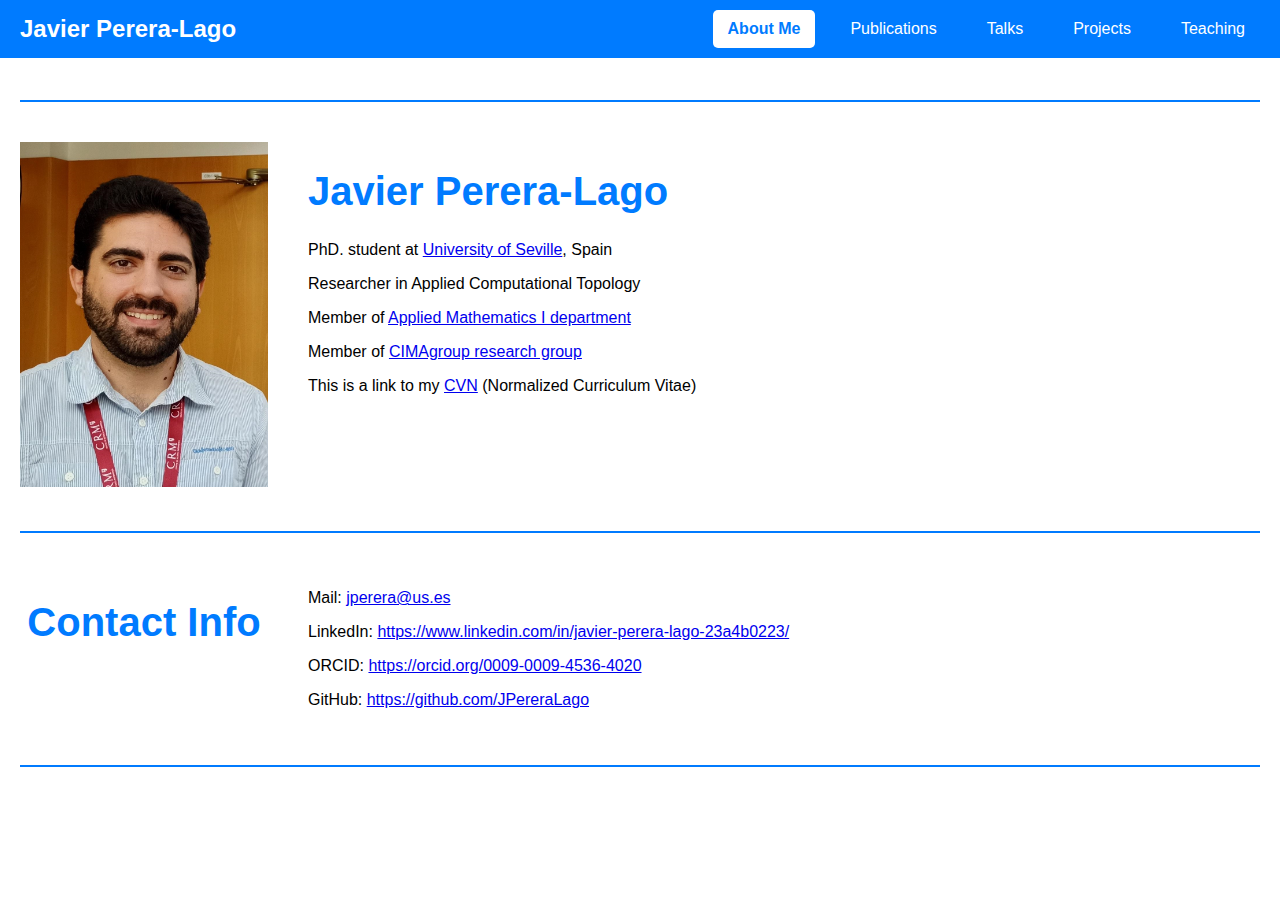
<file: index.html>
<!DOCTYPE html>
<html lang="es">
<head>
    <meta charset="UTF-8">
    <meta name="viewport" content="width=device-width, initial-scale=1.0">
    <title>Javier Perera-Lago</title>
    <link rel="stylesheet" href="styles.css">
    <link rel="icon" href="img/jpl.png" type="image/png">
</head>
<body>

    <!-- Barra de navegación fija -->

    <nav class="navbar">
        <div class="logo"><span>Javier Perera-Lago</span></div>
        <button class="hamburger" aria-label="Menu">☰</button>
        <div class="menu">
            <a href="index.html" class="active">About Me</a>
            <a href="publications.html">Publications</a>
            <a href="talks.html">Talks</a>
            <a href="projects.html">Projects</a>
            <a href="teaching.html">Teaching</a>
        </div>
    </nav>

    <!-- Contenido de la página -->
    <div class="content">

        <hr class="separator">
        <!-- Primera sección: Foto + Texto -->
        <section class="general-section">
            <div class="left">
                <img src="img/me.jpg" alt="MyFoto">
            </div>
            <div class="right">
                <h1>Javier Perera-Lago</h1>
                <p>PhD. student at <a href="https://www.us.es/" target="_blank">University of Seville</a>, Spain</p>
                <p>Researcher in Applied Computational Topology</p>
                <p>Member of <a href="http://ma1.us.es/" target="_blank">Applied Mathematics I department</a></p>
                <p>Member of <a href="https://grupo.us.es/cimagroup/" target="_blank">CIMAgroup research group</a></p>
                <p>This is a link to my <a href="https://cvn.fecyt.es/editor/cvnOnline/0009-0009-4536-4020" target="_blank">CVN</a> (Normalized Curriculum Vitae)</p>
            </div>
        </section>

        <hr class="separator">
        <!-- Segunda sección: Contact Info -->
        <section class="general-section">
            <div class="left">
                <h1>Contact Info</h1>
            </div>
            <div class="right">
                <p>Mail: <a href="mailto:jperera@us.es" target="_blank">jperera@us.es</a></p>
                <p>LinkedIn: <a href="https://www.linkedin.com/in/javier-perera-lago-23a4b0223/" target="_blank">https://www.linkedin.com/in/javier-perera-lago-23a4b0223/</a></p>
                <p>ORCID: <a href="https://orcid.org/0009-0009-4536-4020" target="_blank">https://orcid.org/0009-0009-4536-4020</a></p>
                <p>GitHub: <a href="https://github.com/JPereraLago" target="_blank">https://github.com/JPereraLago</a></p>
            </div>
        </section>

        <hr class="separator">
    </div>

<script>
    document.querySelector('.hamburger').addEventListener('click', function() {
        this.textContent = this.textContent === '☰' ? '×' : '☰';
        document.querySelector('.menu').classList.toggle('active');
    });
</script>

</body>
</html>
</file>
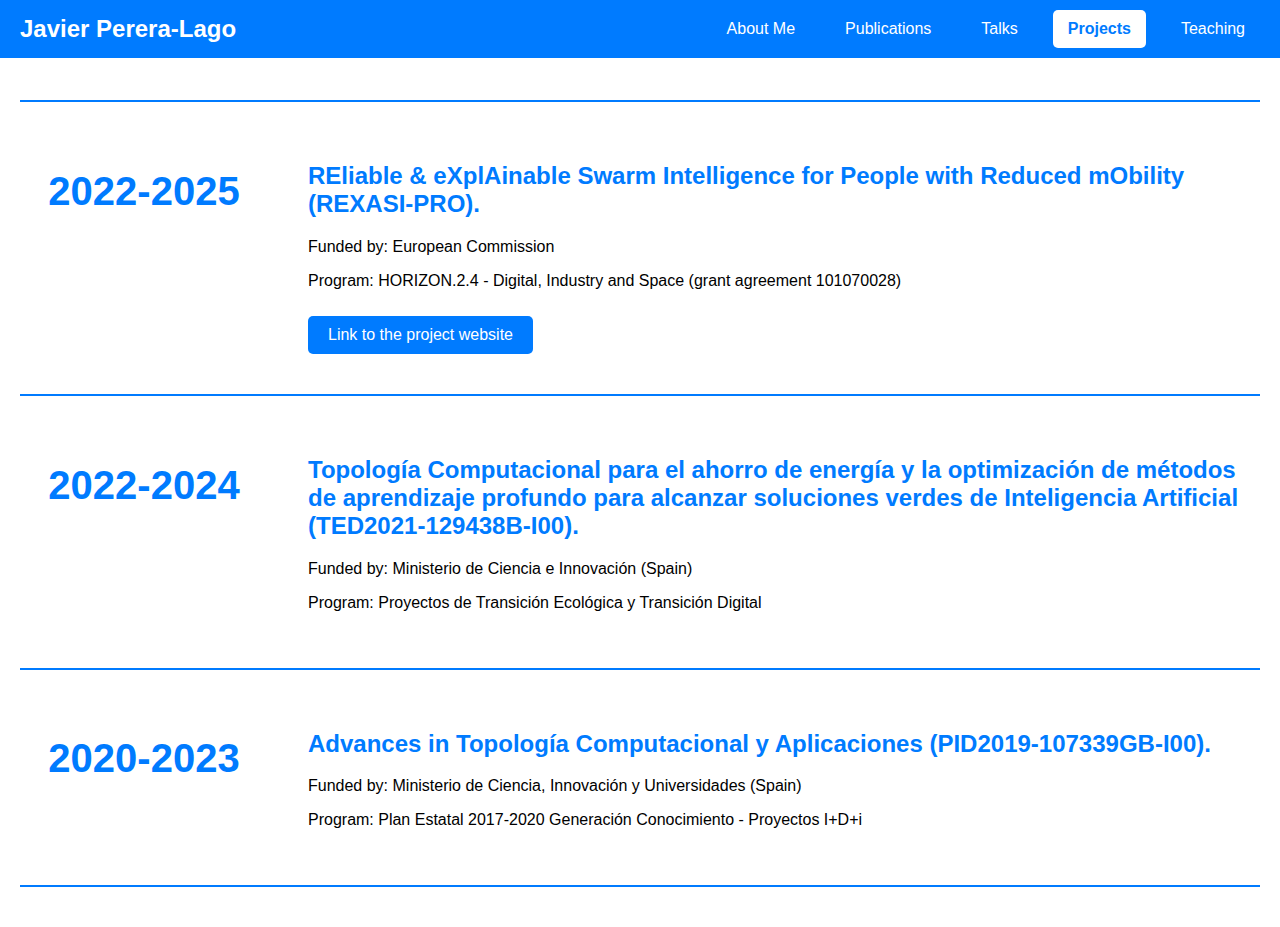
<file: projects.html>
<!DOCTYPE html>
<html lang="es">
<head>
    <meta charset="UTF-8">
    <meta name="viewport" content="width=device-width, initial-scale=1.0">
    <title>Javier Perera-Lago</title>
    <link rel="stylesheet" href="styles.css">
    <link rel="icon" href="img/jpl.png" type="image/png">
</head>
<body>

    <!-- Barra de navegación fija -->
    <nav class="navbar">
        <div class="logo"><span>Javier Perera-Lago</span></div>
        <button class="hamburger" aria-label="Menu">☰</button>
        <div class="menu">
            <a href="index.html">About Me</a>
            <a href="publications.html">Publications</a>
            <a href="talks.html">Talks</a>
            <a href="projects.html" class="active">Projects</a>
            <a href="teaching.html">Teaching</a>
        </div>
    </nav>

    <!-- Aquí va el contenido de la página -->
    <div class="content">

        <hr class="separator">
        <!-- REXASIPRO -->
        <section class="general-section">
            <div class="left">
                <h1>2022-2025</h1>
            </div>
            <div class="right">
                <h2>REliable & eXplAinable Swarm Intelligence for People with Reduced mObility (REXASI-PRO).</h2>
                <p>Funded by: European Commission</p>
                <p>Program: HORIZON.2.4 - Digital, Industry and Space (grant agreement 101070028)</p>
                <a href="https://rexasi-pro.spindoxlabs.com/" class="button" target="_blank">Link to the project website</a>
            </div>
        </section>

        <hr class="separator">
        <!-- TED2021 -->
        <section class="general-section">
            <div class="left">
                <h1>2022-2024</h1>
            </div>
            <div class="right">
                <h2>Topología Computacional para el ahorro de energía y la optimización de métodos de aprendizaje profundo para alcanzar soluciones verdes de Inteligencia Artificial (TED2021-129438B-I00).</h2>
                <p>Funded by: Ministerio de Ciencia e Innovación (Spain)</p>
                <p>Program: Proyectos de Transición Ecológica y Transición Digital</p>
            </div>
        </section>

        <hr class="separator">
        <!-- PID2019 -->
        <section class="general-section">
            <div class="left">
                <h1>2020-2023</h1>
            </div>
            <div class="right">
                <h2>Advances in Topología Computacional y Aplicaciones (PID2019-107339GB-I00).</h2>
                <p>Funded by: Ministerio de Ciencia, Innovación y Universidades (Spain)</p>
                <p>Program: Plan Estatal 2017-2020 Generación Conocimiento - Proyectos I+D+i</p>
            </div>
        </section>

        <hr class="separator">
    </div>

<script>
    document.querySelector('.hamburger').addEventListener('click', function() {
        this.textContent = this.textContent === '☰' ? '×' : '☰';
        document.querySelector('.menu').classList.toggle('active');
    });
</script>

</body>
</html>
</file>
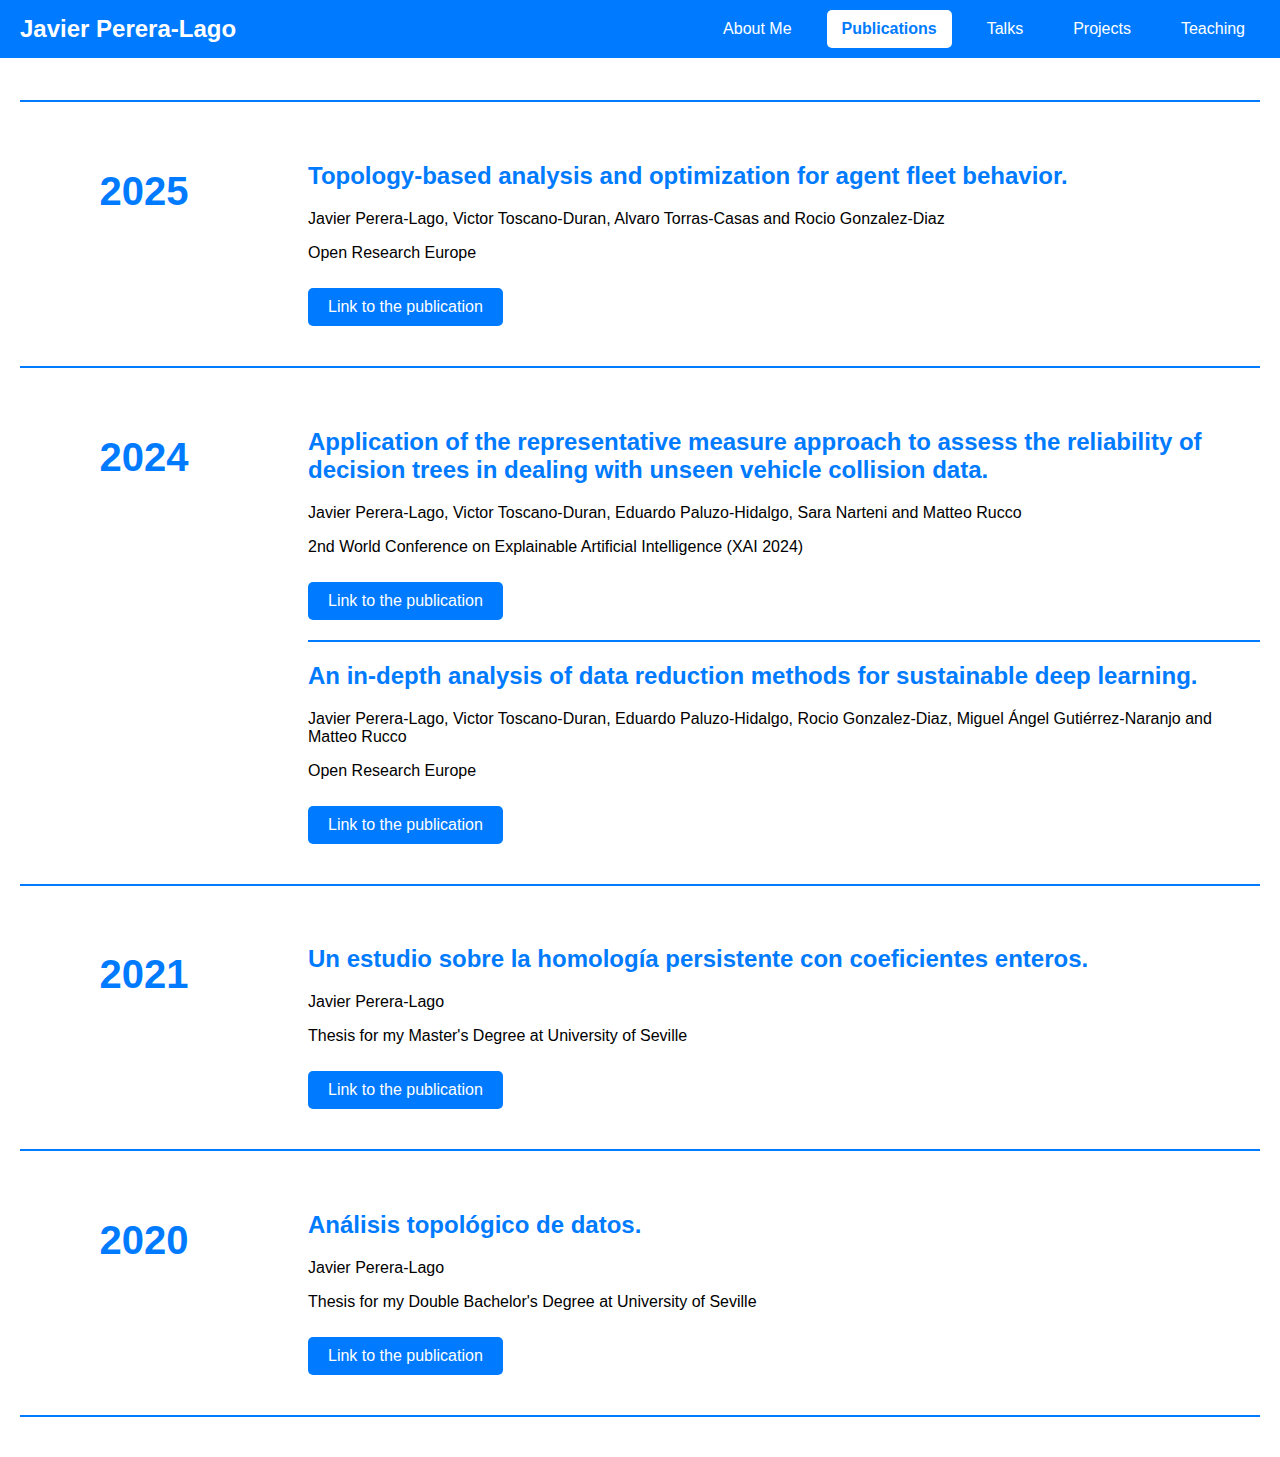
<file: publications.html>
<!DOCTYPE html>
<html lang="es">
<head>
    <meta charset="UTF-8">
    <meta name="viewport" content="width=device-width, initial-scale=1.0">
    <title>Javier Perera-Lago</title>
    <link rel="stylesheet" href="styles.css">
    <link rel="icon" href="img/jpl.png" type="image/png">
</head>
<body>

    <!-- Barra de navegación fija -->
    <nav class="navbar">
        <div class="logo"><span>Javier Perera-Lago</span></div>
        <button class="hamburger" aria-label="Menu">☰</button>
        <div class="menu">
            <a href="index.html">About Me</a>
            <a href="publications.html" class="active">Publications</a>
            <a href="talks.html">Talks</a>
            <a href="projects.html">Projects</a>
            <a href="teaching.html">Teaching</a>
        </div>
    </nav>

    <!-- Aquí va el contenido de la página -->
    <div class="content">

        <hr class="separator">
        <!-- 2025 -->
        <section class="general-section">
            <div class="left">
                <h1>2025</h1>
            </div>
            <div class="right">
                <h2>Topology-based analysis and optimization for agent fleet behavior.</h2>
                <p>Javier Perera-Lago, Victor Toscano-Duran, Alvaro Torras-Casas and Rocio Gonzalez-Diaz</p>
                <p>Open Research Europe</p>
                <a href="https://open-research-europe.ec.europa.eu/articles/5-200" class="button" target="_blank">Link to the publication</a>
            </div>
        </section>

        <hr class="separator">
        <!-- 2024 -->
        <section class="general-section">
            <div class="left">
                <h1>2024</h1>
            </div>
            <div class="right">
                <h2>Application of the representative measure approach to assess the reliability of decision trees in dealing with unseen vehicle collision data.</h2>
                <p>Javier Perera-Lago, Victor Toscano-Duran, Eduardo Paluzo-Hidalgo, Sara Narteni and Matteo Rucco</p>
                <p>2nd World Conference on Explainable Artificial Intelligence (XAI 2024)</p>
                <a href="https://link.springer.com/chapter/10.1007/978-3-031-63803-9_21" class="button" target="_blank">Link to the publication</a>
                <hr class="separator">
                <h2>An in-depth analysis of data reduction methods for sustainable deep learning.</h2>
                <p>Javier Perera-Lago, Victor Toscano-Duran, Eduardo Paluzo-Hidalgo, Rocio Gonzalez-Diaz, Miguel Ángel Gutiérrez-Naranjo and Matteo Rucco</p>
                <p>Open Research Europe</p>
                <a href="https://open-research-europe.ec.europa.eu/articles/4-101" class="button" target="_blank">Link to the publication</a>
            </div>
        </section>

        <hr class="separator">
        <!-- 2021 -->
        <section class="general-section">
            <div class="left">
                <h1>2021</h1>
            </div>
            <div class="right">
                <h2>Un estudio sobre la homología persistente con coeficientes enteros.</h2>
                <p>Javier Perera-Lago</p>
                <p>Thesis for my Master's Degree at University of Seville</p>
                <a href="https://idus.us.es/items/8138a0cb-bf0f-4cc9-bd60-03fb273c197c" class="button" target="_blank">Link to the publication</a>
            </div>
        </section>

        <hr class="separator">
        <!-- 2020 -->
        <section class="general-section">
            <div class="left">
                <h1>2020</h1>
            </div>
            <div class="right">
                <h2>Análisis topológico de datos.</h2>
                <p>Javier Perera-Lago</p>
                <p>Thesis for my Double Bachelor's Degree at University of Seville</p>
                <a href="https://idus.us.es/server/api/core/bitstreams/e4e07a47-5778-4c1c-a02c-b3bddc1cdada/content" class="button" target="_blank">Link to the publication</a>
            </div>
        </section>

        <hr class="separator">
    </div>

<script>
    document.querySelector('.hamburger').addEventListener('click', function() {
        this.textContent = this.textContent === '☰' ? '×' : '☰';
        document.querySelector('.menu').classList.toggle('active');
    });
</script>

</body>
</html>
</file>
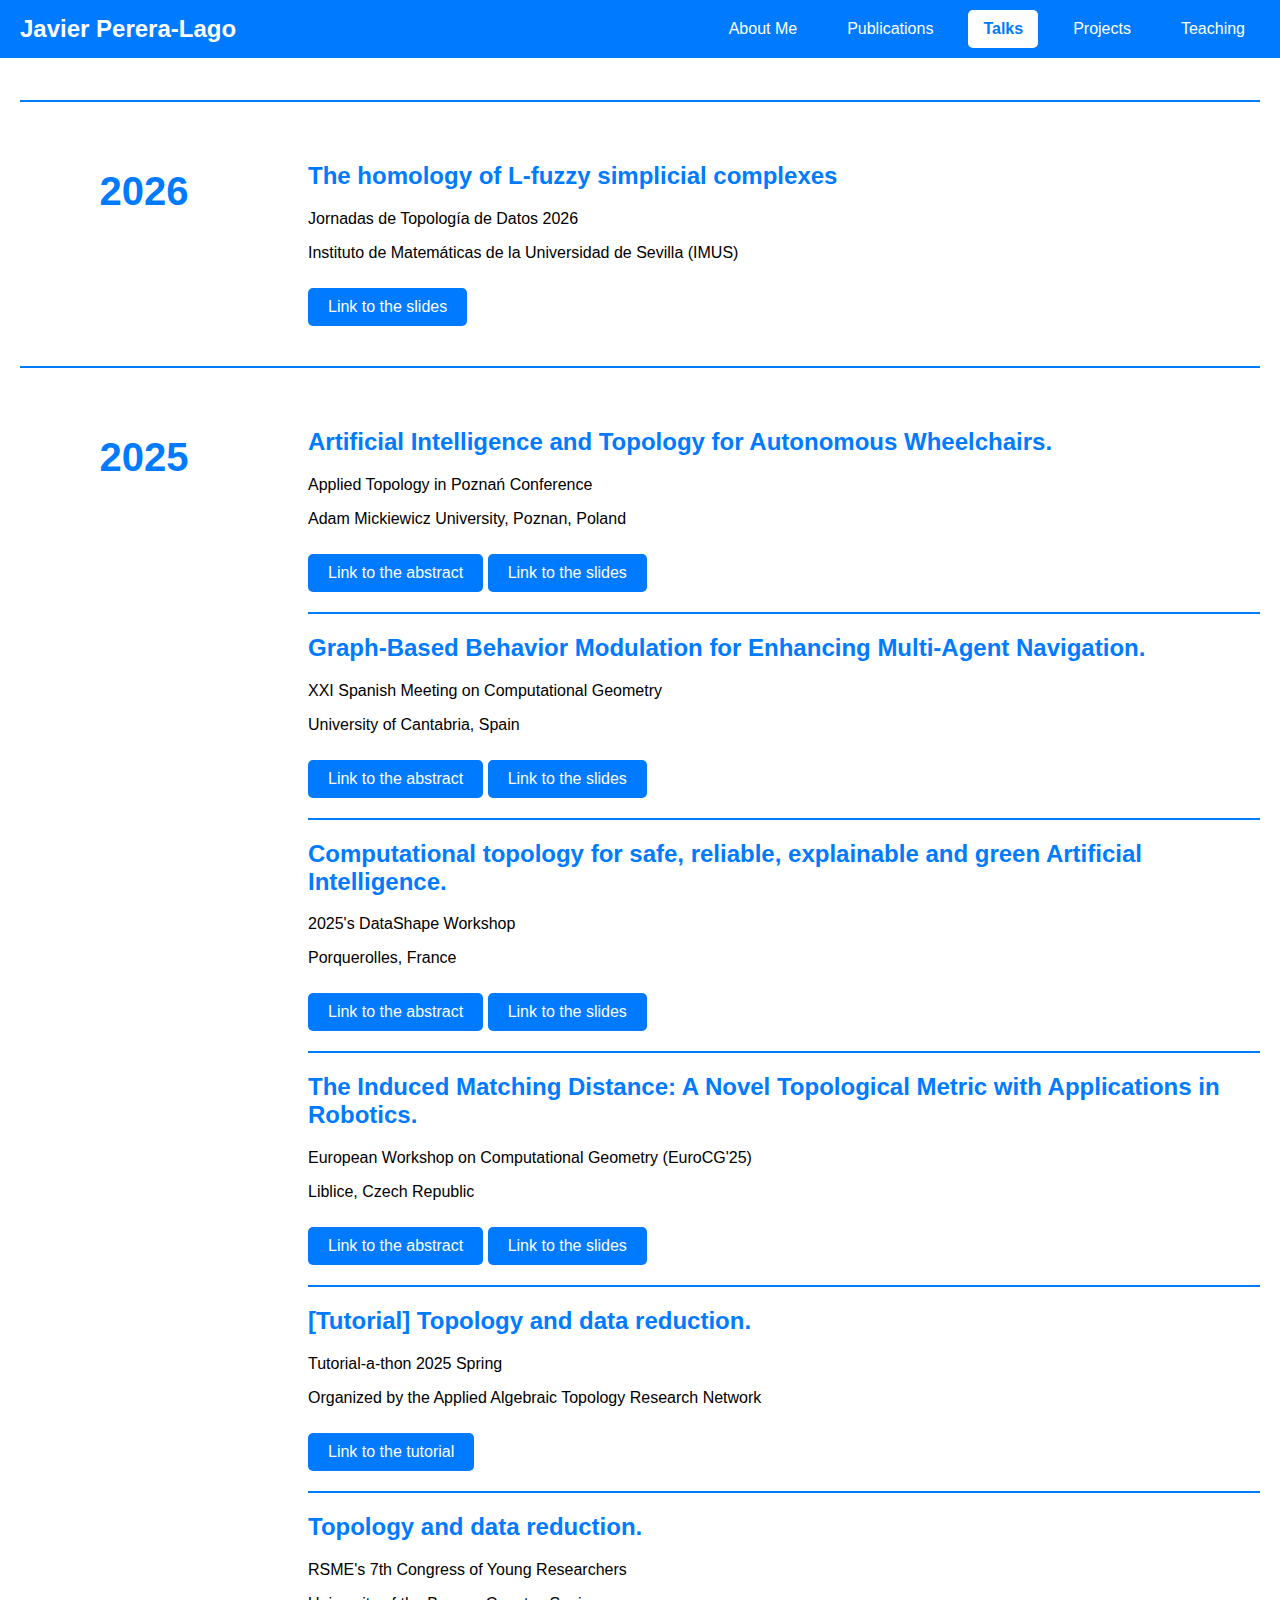
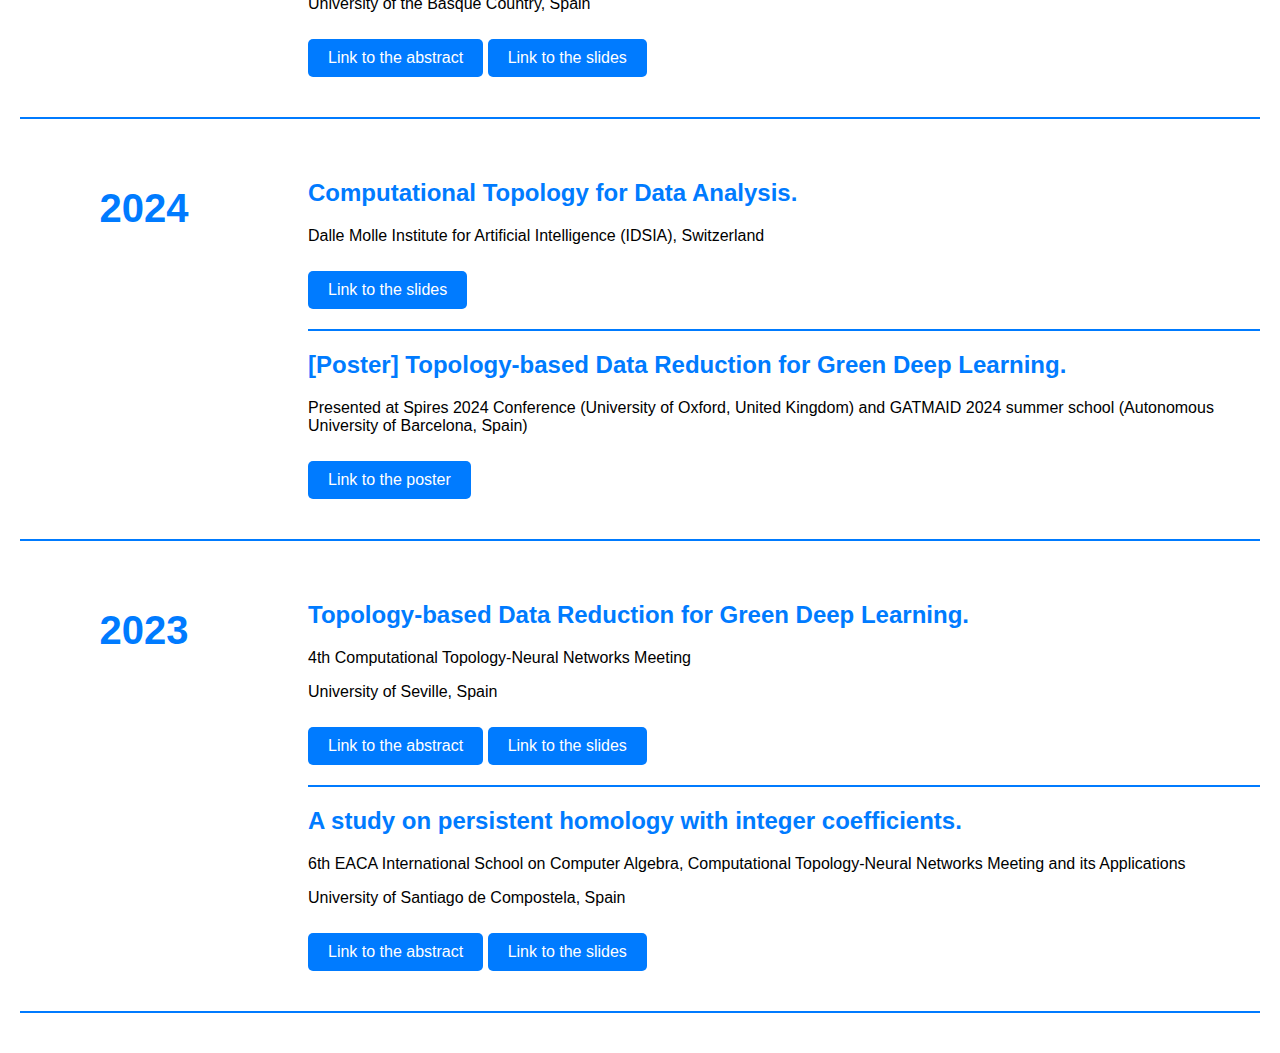
<file: talks.html>
<!DOCTYPE html>
<html lang="es">
<head>
    <meta charset="UTF-8">
    <meta name="viewport" content="width=device-width, initial-scale=1.0">
    <title>Javier Perera-Lago</title>
    <link rel="stylesheet" href="styles.css">
    <link rel="icon" href="img/jpl.png" type="image/png">
</head>
<body>

    <!-- Barra de navegación fija -->
    <nav class="navbar">
        <div class="logo"><span>Javier Perera-Lago</span></div>
        <button class="hamburger" aria-label="Menu">☰</button>
        <div class="menu">
            <a href="index.html">About Me</a>
            <a href="publications.html">Publications</a>
            <a href="talks.html" class="active">Talks</a>
            <a href="projects.html">Projects</a>
            <a href="teaching.html">Teaching</a>
        </div>
    </nav>

    <!-- Aquí va el contenido de la página -->
    <div class="content">

        <hr class="separator">
        <!-- 2026 -->
        <section class="general-section">
            <div class="left">
                <h1>2026</h1>
            </div>
            <div class="right">
                <h2>The homology of L-fuzzy simplicial complexes</h2>
                <p>Jornadas de Topología de Datos 2026</p>
                <p>Instituto de Matemáticas de la Universidad de Sevilla (IMUS)</p>
                <a href="files/2026_TDA_slides.pdf" class="button" target="_blank">Link to the slides</a>
                <!--<hr class="separator">-->
            </div>
        </section>

        <hr class="separator">
        <!-- 2025 -->
        <section class="general-section">
            <div class="left">
                <h1>2025</h1>
            </div>
            <div class="right">
                <h2>Artificial Intelligence and Topology for Autonomous Wheelchairs.</h2>
                <p>Applied Topology in Poznań Conference</p>
                <p>Adam Mickiewicz University, Poznan, Poland</p>
                <a href="files/2025_Poznan_abstract.pdf" class="button" target="_blank">Link to the abstract</a>
                <a href="files/2025_Poznan_slides.pdf" class="button" target="_blank">Link to the slides</a>
                <hr class="separator">
                <h2>Graph-Based Behavior Modulation for Enhancing Multi-Agent Navigation.</h2>
                <p>XXI Spanish Meeting on Computational Geometry</p>
                <p>University of Cantabria, Spain</p>
                <a href="files/2025_EGC_abstract.pdf" class="button" target="_blank">Link to the abstract</a>
                <a href="files/2025_EGC_slides.pptx" class="button" target="_blank">Link to the slides</a>
                <hr class="separator">
                <h2>Computational topology for safe, reliable, explainable and green Artificial Intelligence.</h2>
                <p>2025's DataShape Workshop </p>
                <p>Porquerolles, France</p>
                <a href="files/2025_Porquerolles_abstract.pdf" class="button" target="_blank">Link to the abstract</a>
                <a href="files/2025_Porquerolles_slides.pdf" class="button" target="_blank">Link to the slides</a>
                <hr class="separator">
                <h2>The Induced Matching Distance: A Novel Topological Metric with Applications in Robotics.</h2>
                <p>European Workshop on Computational Geometry (EuroCG'25)</p>
                <p>Liblice, Czech Republic</p>
                <a href="https://arxiv.org/pdf/2502.02112" class="button" target="_blank">Link to the abstract</a>
                <a href="files/2025_EuroCG_slides.pdf" class="button" target="_blank">Link to the slides</a>
                <hr class="separator">
                <h2>[Tutorial] Topology and data reduction.</h2>
                <p>Tutorial-a-thon 2025 Spring</p>
                <p>Organized by the Applied Algebraic Topology Research Network</p>
                <a href="https://www.youtube.com/watch?v=qSVHKwaDDqY&t=5s" class="button" target="_blank">Link to the tutorial</a>
                <hr class="separator">
                <h2>Topology and data reduction.</h2>
                <p>RSME's 7th Congress of Young Researchers</p>
                <p>University of the Basque Country, Spain</p>
                <a href="files/2025_RSME_abstract.pdf" class="button" target="_blank">Link to the abstract</a>
                <a href="files/2025_RSME_slides.pdf" class="button" target="_blank">Link to the slides</a>
            </div>
        </section>

        <hr class="separator">
        <!-- 2024 -->
        <section class="general-section">
            <div class="left">
                <h1>2024</h1>
            </div>
            <div class="right">
                <h2>Computational Topology for Data Analysis.</h2>
                <p>Dalle Molle Institute for Artificial Intelligence (IDSIA), Switzerland</p>
                <a href="files/2024_IDSIA_slides.pdf" class="button" target="_blank">Link to the slides</a>
                <hr class="separator">
                <h2>[Poster] Topology-based Data Reduction for Green Deep Learning.</h2>
                <p>Presented at Spires 2024 Conference (University of Oxford, United Kingdom) and GATMAID 2024 summer school (Autonomous University of Barcelona, Spain)</p>
                <a href="files/2024_GATMAID_poster.pdf" class="button" target="_blank">Link to the poster</a>
            </div>
        </section>

        <hr class="separator">
        <!-- 2023 -->
        <section class="general-section">
            <div class="left">
                <h1>2023</h1>
            </div>
            <div class="right">
                <h2>Topology-based Data Reduction for Green Deep Learning.</h2>
                <p>4th Computational Topology-Neural Networks Meeting</p>
                <p>University of Seville, Spain</p>
                <a href="files/2023_CTNN_abstract.pdf" class="button" target="_blank">Link to the abstract</a>
                <a href="files/2023_CTNN_slides.pdf" class="button" target="_blank">Link to the slides</a>
                <hr class="separator">
                <h2>A study on persistent homology with integer coefficients.</h2>
                <p>6th EACA International School on Computer Algebra, Computational Topology-Neural Networks Meeting and its Applications</p>
                <p>University of Santiago de Compostela, Spain</p>
                <a href="files/2023_EACA_abstract.pdf" class="button" target="_blank">Link to the abstract</a>
                <a href="files/2023_EACA_slides.pdf" class="button" target="_blank">Link to the slides</a>               
            </div>
        </section>

        <hr class="separator">
    </div>

<script>
    document.querySelector('.hamburger').addEventListener('click', function() {
        this.textContent = this.textContent === '☰' ? '×' : '☰';
        document.querySelector('.menu').classList.toggle('active');
    });
</script>

</body>
</html>
</file>
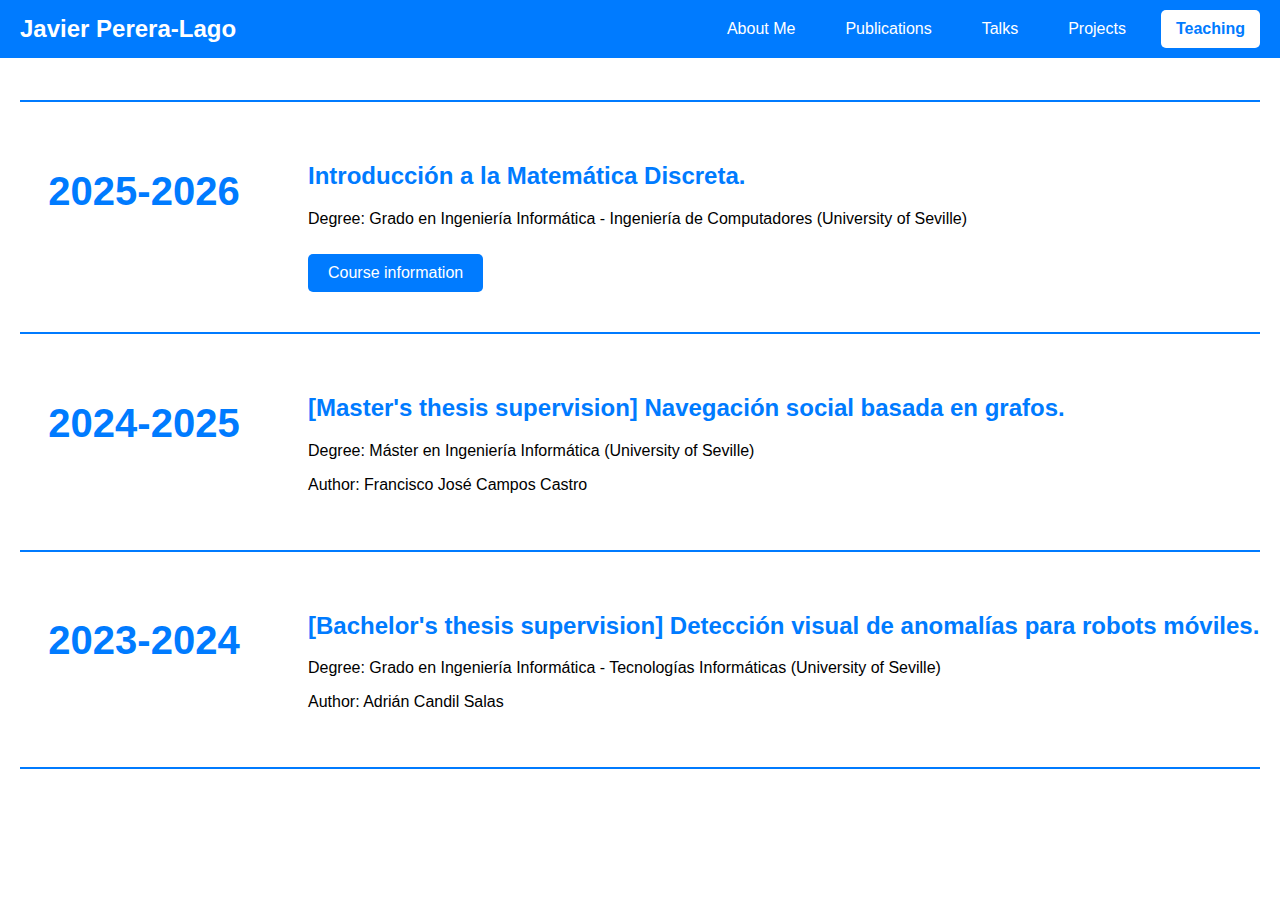
<file: teaching.html>
<!DOCTYPE html>
<html lang="es">
<head>
    <meta charset="UTF-8">
    <meta name="viewport" content="width=device-width, initial-scale=1.0">
    <title>Javier Perera-Lago</title>
    <link rel="stylesheet" href="styles.css">
    <link rel="icon" href="img/jpl.png" type="image/png">
</head>
<body>

    <!-- Barra de navegación fija -->
    <nav class="navbar">
        <div class="logo"><span>Javier Perera-Lago</span></div>
        <button class="hamburger" aria-label="Menu">☰</button>
        <div class="menu">
            <a href="index.html">About Me</a>
            <a href="publications.html">Publications</a>
            <a href="talks.html">Talks</a>
            <a href="projects.html">Projects</a>
            <a href="teaching.html" class="active">Teaching</a>
        </div>
    </nav>

    <!-- Aquí va el contenido de la página -->
    <div class="content">

        <hr class="separator">
        <!-- 2025-2026 -->
        <section class="general-section">
            <div class="left">
                <h1>2025-2026</h1>
            </div>
            <div class="right">
                <h2>Introducción a la Matemática Discreta.</h2>
                <p>Degree: Grado en Ingeniería Informática - Ingeniería de Computadores (University of Seville)</p>
                <a href="https://www.us.es/estudiar/que-estudiar/oferta-de-grados/grado-en-ingenieria-informatica-ingenieria-de-computadores/2040005" class="button" target="_blank">Course information</a>
            </div>
        </section>

        <hr class="separator">
        <!-- 2024-2025 -->
        <section class="general-section">
            <div class="left">
                <h1>2024-2025</h1>
            </div>
            <div class="right">
                <h2>[Master's thesis supervision] Navegación social basada en grafos.</h2>
                <p>Degree: Máster en Ingeniería Informática (University of Seville)</p>
                <p>Author: Francisco José Campos Castro</p>
            </div>
        </section>

        <hr class="separator">
        <!-- 2023-2024 -->
        <section class="general-section">
            <div class="left">
                <h1>2023-2024</h1>
            </div>
            <div class="right">
                <h2>[Bachelor's thesis supervision] Detección visual de anomalías para robots móviles.</h2>
                <p>Degree: Grado en Ingeniería Informática - Tecnologías Informáticas (University of Seville)</p>
                <p>Author: Adrián Candil Salas</p>
            </div>
        </section>

        <hr class="separator">

    </div>

<script>
    document.querySelector('.hamburger').addEventListener('click', function() {
        this.textContent = this.textContent === '☰' ? '×' : '☰';
        document.querySelector('.menu').classList.toggle('active');
    });
</script>

</body>
</html>
</file>
<file: styles.css>
/* styles.css - GUARANTEED WORKING VERSION */
body {
    margin: 0;
    font-family: Arial, sans-serif;
    padding-top: 60px; /* Prevents content from hiding under fixed navbar */
}

/* ========= NAVBAR ========= */
.navbar {
    position: fixed;
    top: 0;
    left: 0;
    width: 100%;
    background-color: #007BFF;
    color: white;
    padding: 10px 20px;
    display: flex;
    justify-content: space-between;
    align-items: center;
    z-index: 1000;
    box-sizing: border-box;
}

.logo span {
    font-size: 1.5rem;
    font-weight: bold;
}

/* Desktop Menu */
.menu {
    display: flex;
    gap: 20px;
}

.menu a {
    padding: 10px 15px;
    text-decoration: none;
    color: white;
    transition: all 0.3s ease;
}

.menu a:hover {
    text-decoration: underline;
}

.menu a.active {
    font-weight: bold;
    color: #007BFF;
    background-color: white;
    border-radius: 5px;
}

/* Hamburger Button - Hidden on Desktop */
.hamburger {
    display: none;
    background: none;
    border: none;
    color: white;
    font-size: 1.8rem;
    cursor: pointer;
    padding: 5px 10px;
}

/* ========= MOBILE STYLES ========= */
@media (max-width: 768px) {
    body {
        padding-top: 50px; /* Reduced for mobile */
    }
    
    /* Force navbar to wrap */
    .navbar {
        flex-wrap: wrap;
        padding: 5px 10px;
    }
    
    /* Show hamburger */
    .hamburger {
        display: block;
        order: 1; /* Puts it to the right */
    }
    
    /* Hide regular menu by default */
    .menu {
        display: none;
        width: 100%;
        flex-direction: column;
        gap: 0;
        order: 2; /* Puts below logo/hamburger */
    }
    
    /* Show menu when active */
    .menu.active {
        display: flex;
    }
    
    /* Style mobile menu links */
    .menu a {
        padding: 12px 5px;
        text-align: center;
        border-top: 1px solid rgba(255,255,255,0.1);
    }
    
    /* Active state for mobile */
    .menu a.active {
        background-color: rgba(255,255,255,0.9);
    }
}

/* ========= CONTENT STYLES ========= */
.content {
    padding: 20px;
}

.general-section {
    display: flex;
    margin: 20px 0;
    padding: 20px 0;
}

.general-section .left {
    flex: 0 0 20%;
    text-align: center;
    padding-right: 20px;
}

.general-section .left img {
    width: 100%;
    height: auto;
    max-width: 100%;
}

.general-section .right {
    flex: 1;
    padding-left: 20px;
}

/* Mobile layout for sections */
@media (max-width: 768px) {
    .general-section {
        flex-direction: column;
    }
    .general-section .left {
        flex: 1;
        padding-right: 0;
        margin-bottom: 15px;
    }
}

/* ========= UTILITY STYLES ========= */
h1, h2 {
    color: #007BFF;
}
h1 { font-size: 2.5rem; }
h2 { font-size: 1.5rem; }

.separator {
    border: 1px solid #007BFF;
    margin: 20px 0;
}

.button {
    display: inline-block;
    padding: 10px 20px;
    background-color: #007BFF;
    color: white;
    text-decoration: none;
    border-radius: 5px;
    margin-top: 10px;
    transition: background-color 0.3s;
}
.button:hover {
    background-color: #0056b3;
}
</file>
